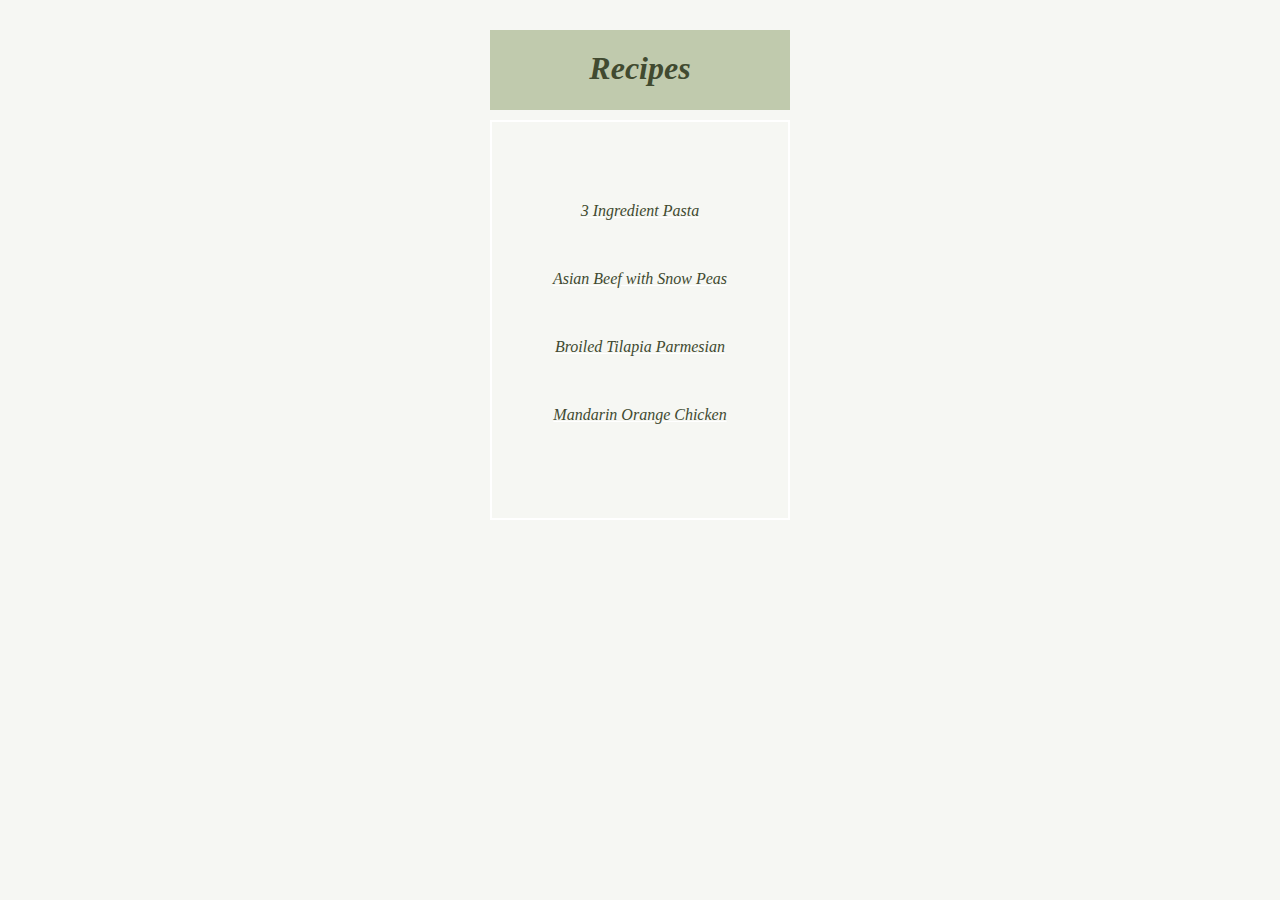
<file: index.html>
<!DOCTYPE html>
<html lang="eng">

<head>
    <meta charset="UTF-8">
    <title>Homepage</title>
    <link rel="stylesheet" href="stylesheets/home.css">
</head>

<body>
    
    <h1><em>Recipes</em></h1>

    <div class="link-box">
        <p class="link link-style">
            <a href="recipes/3-ingredient-pasta.html">3 Ingredient Pasta</a>
        </p>
        <p class="link link-style">
            <a href="recipes/asian-beef-with-snow-peas.html">Asian Beef with Snow Peas</a>
        </p>
        <p class="link link-style">
            <a href="recipes/broiled-tilapia-parmesian.html">Broiled Tilapia Parmesian</a>
        </p>
        <p class="link link-style">
            <a href="recipes/mandarin-orange-chicken.html">Mandarin Orange Chicken</a>
        </p>
    </div>
   
</body>
</html>
</file>
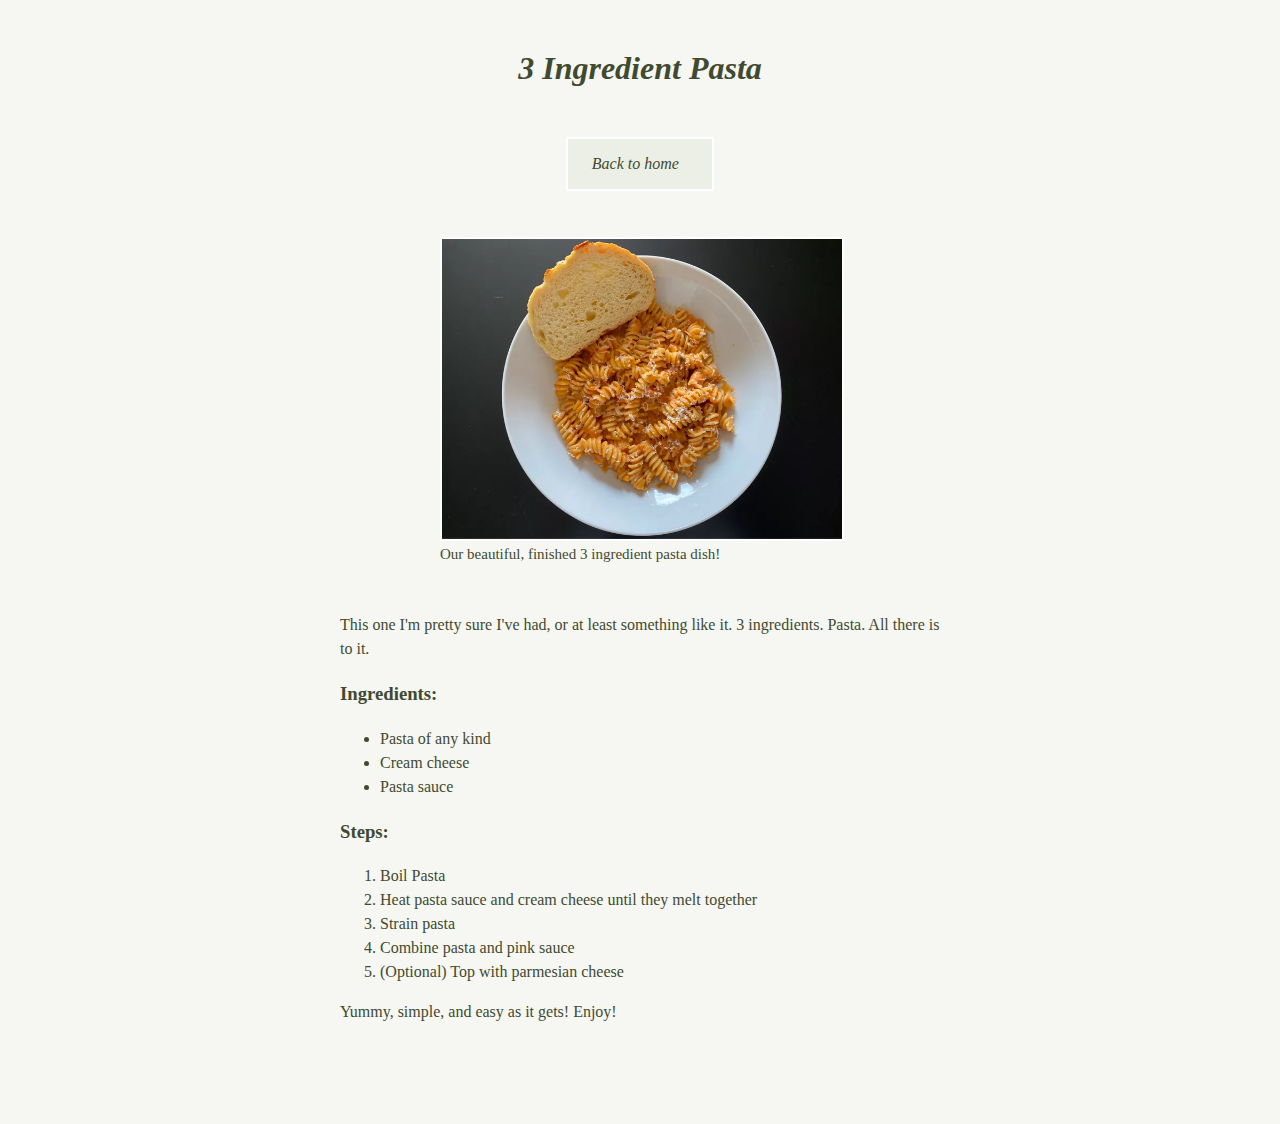
<file: recipes/3-ingredient-pasta.html>
<!DOCTYPE html>
<html lang="eng">

<head>
    <meta charset="UTF-8">
    <title>3 Ingredient Pasta</title>
    <link rel="stylesheet" href="./../stylesheets/recipes.css">
</head>

<body>

    <h1>3 Ingredient Pasta</h1>

    <p class="button">
        <a href="./../index.html">Back to home</a>
    </p>
    
    <p class="img">
        <img src="./../images/3-ingredient-pasta.jpeg" alt="3 Ingredient Pasta" width=400px>
    </p>

    <p class="img-subtitle">Our beautiful, finished 3 ingredient pasta dish!</p>

    <div class="recipe">
        <p>
            This one I'm pretty sure I've had, or at least something like it. 3 ingredients. Pasta. All there is to it.
        </p>

        <p><h3>Ingredients:</h3></p>
        <ul>
            <li>Pasta of any kind</li>
            <li>Cream cheese</li>
            <li>Pasta sauce</li>
        </ul>

        <p><h3>Steps:</h3></p>
        <ol>
            <li>Boil Pasta</li>
            <li>Heat pasta sauce and cream cheese until they melt together</li>
            <li>Strain pasta</li>
            <li>Combine pasta and pink sauce</li>
            <li>(Optional) Top with parmesian cheese</li>
        </ol>

        <p>
            Yummy, simple, and easy as it gets! Enjoy!
        </p>
    </div>
    
</body>

</html>
</file>
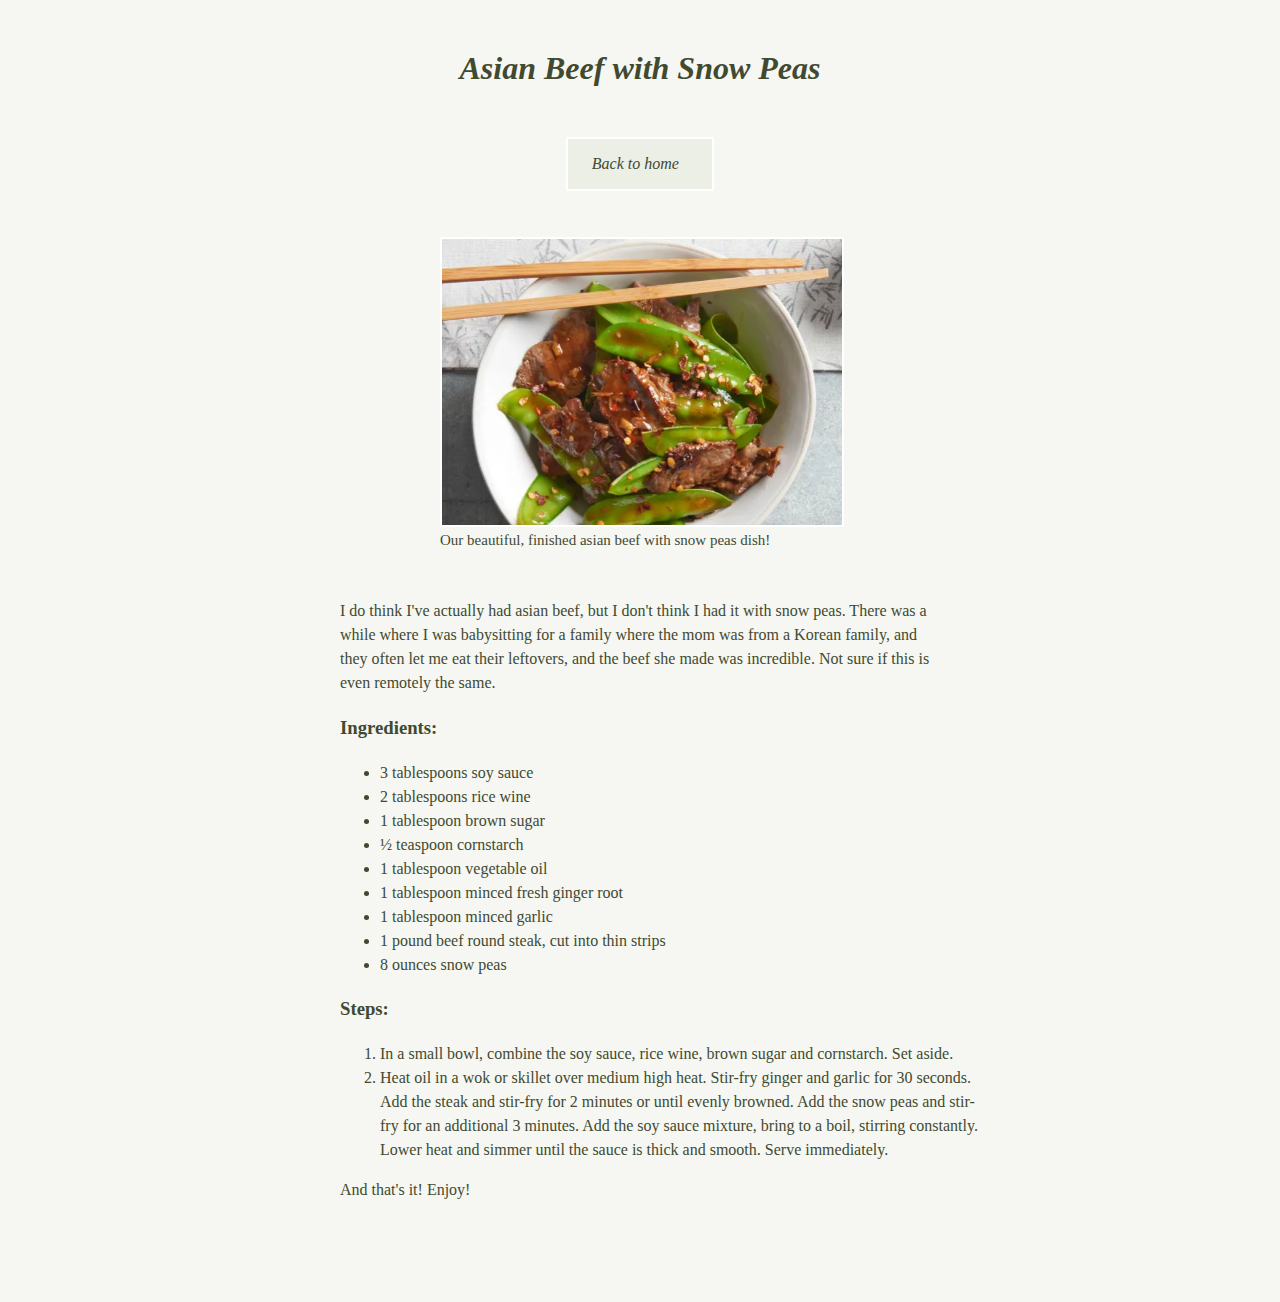
<file: recipes/asian-beef-with-snow-peas.html>
<!DOCTYPE html>
<html lang="eng">

<head>
    <meta charset="UTF-8">
    <title>Asian Beef with Snow Peas</title>
    <link rel="stylesheet" href="./../stylesheets/recipes.css">
</head>

<body>

    <h1>Asian Beef with Snow Peas</h1>

    <p class="button">
        <a href="./../index.html">Back to home</a>
    </p>

    <p class="img">
        <img src="./../images/asian-beef-with-snow-peas.jpeg" alt="Asian Beef with Snow Peas" width=400px>
    </p>

    <p class="img-subtitle">
        Our beautiful, finished asian beef with snow peas dish!
    </p>

    <div class="recipe">
        <p>
            I do think I've actually had asian beef, but I don't think I had it with snow peas. There was a while where I was babysitting for a family where the mom was from a Korean family, and they often let me eat their leftovers, and the beef she made was incredible. Not sure if this is even remotely the same.
        </p>

        <p><h3>Ingredients:</h3></p>
        <ul>
            <li>3 tablespoons soy sauce</li>
            <li>2 tablespoons rice wine</li>
            <li>1 tablespoon brown sugar</li>
            <li>½ teaspoon cornstarch</li>
            <li>1 tablespoon vegetable oil</li>
            <li>1 tablespoon minced fresh ginger root</li>
            <li>1 tablespoon minced garlic</li>
            <li>1 pound beef round steak, cut into thin strips</li>
            <li>8 ounces snow peas</li>
        </ul>

        <p><h3>Steps:</h3></p>
        <ol>
            <li>In a small bowl, combine the soy sauce, rice wine, brown sugar and cornstarch. Set aside.</li>
            <li>Heat oil in a wok or skillet over medium high heat. Stir-fry ginger and garlic for 30 seconds. Add the steak and stir-fry for 2 minutes or until evenly browned. Add the snow peas and stir-fry for an additional 3 minutes. Add the soy sauce mixture, bring to a boil, stirring constantly. Lower heat and simmer until the sauce is thick and smooth. Serve immediately.</li>
        </ol>

        <p>
            And that's it! Enjoy!
        </p>
    </div>

</body>

</html>
</file>
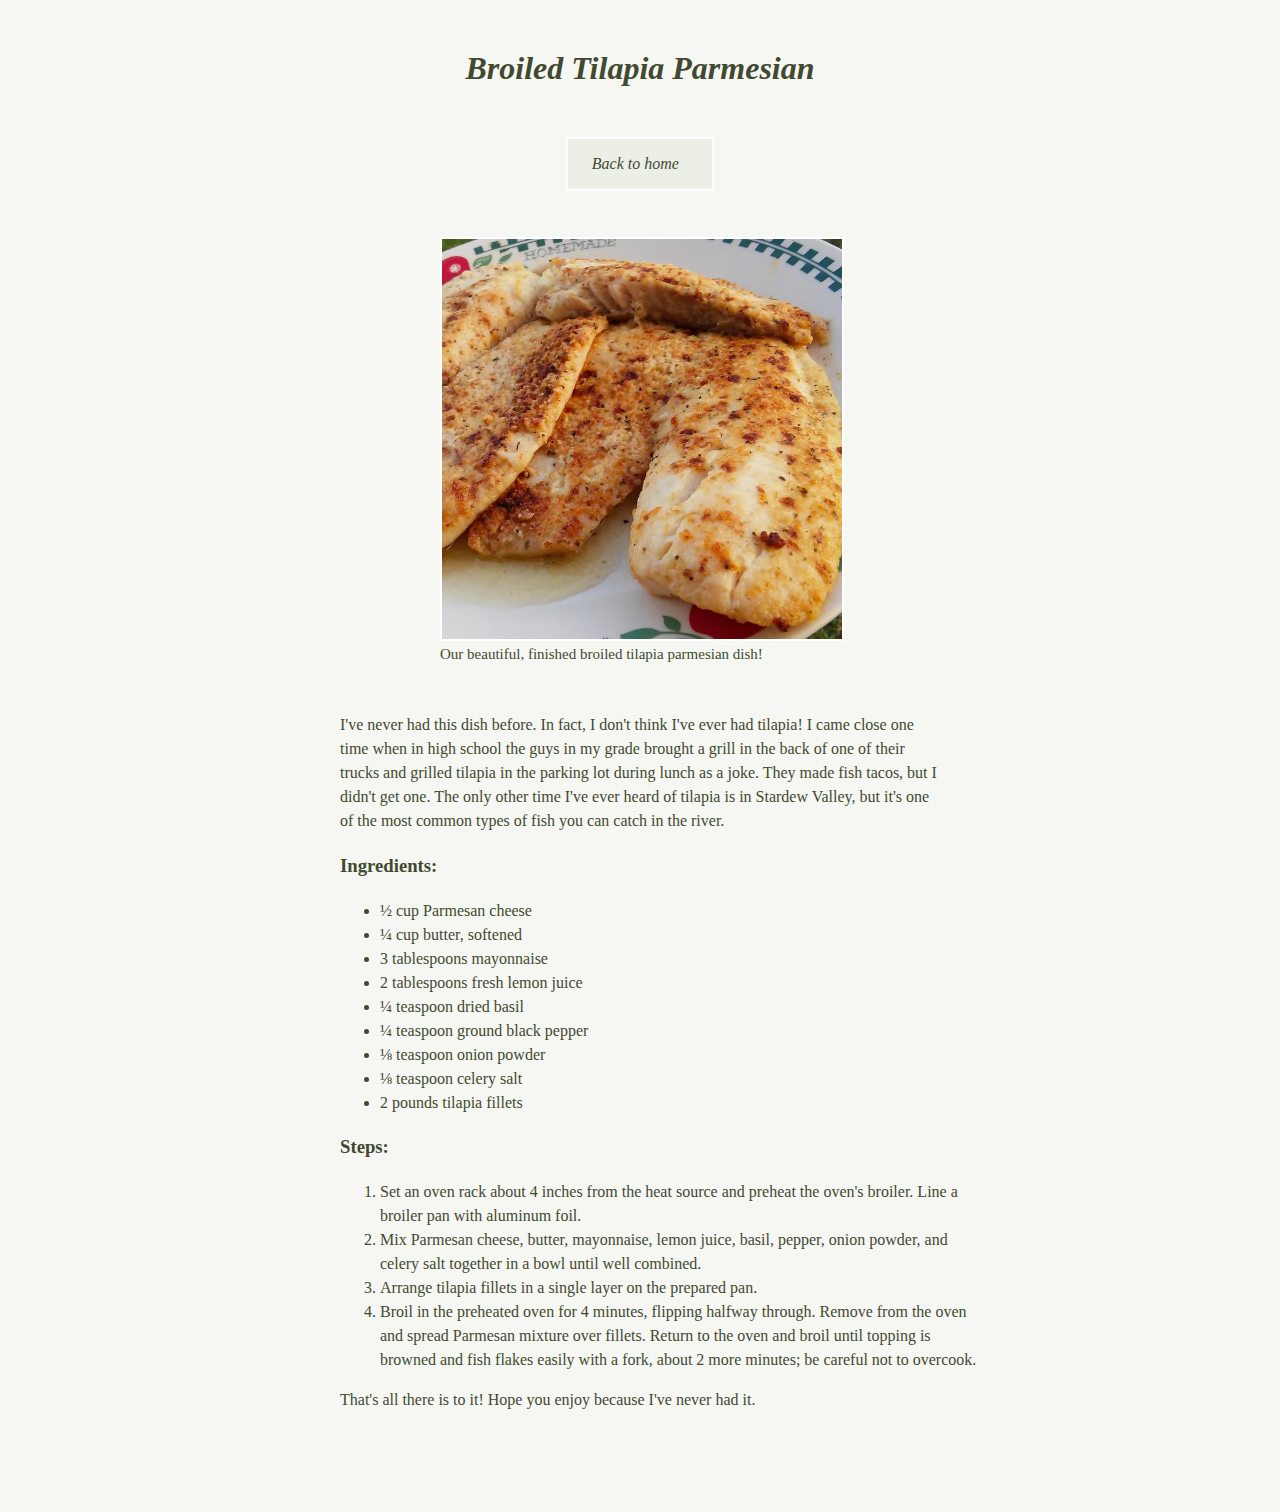
<file: recipes/broiled-tilapia-parmesian.html>
<!DOCTYPE html>
<html lang="eng">

<head>
    <meta charset="UTF-8">
    <title>Broiled Tilapia Parmesian</title>
    <link rel="stylesheet" href="./../stylesheets/recipes.css">
</head>

<body>

    <h1>Broiled Tilapia Parmesian</h1>

    <p class="button">
        <a href="./../index.html">Back to home</a>
    </p>

    <p class="img">
        <img src="./../images/broiled-tilapia-parmesian.jpeg" alt="Broiled Tilapia Parmesian" width=400px">
    </p>

    <p class="img-subtitle">Our beautiful, finished broiled tilapia parmesian dish!</p>

    <div class="recipe">
        <p>
            I've never had this dish before. In fact, I don't think I've ever had tilapia! I came close one time when in high school the guys in my grade brought a grill in the back of one of their trucks and grilled tilapia in the parking lot during lunch as a joke. They made fish tacos, but I didn't get one. The only other time I've ever heard of tilapia is in Stardew Valley, but it's one of the most common types of fish you can catch in the river.
        </p>

        <p><h3>Ingredients:</h3></p>
        <ul>
            <li>½ cup Parmesan cheese</li>
            <li>¼ cup butter, softened</li>
            <li>3 tablespoons mayonnaise</li>
            <li>2 tablespoons fresh lemon juice</li>            
            <li>¼ teaspoon dried basil</li>            
            <li>¼ teaspoon ground black pepper</li>
            <li>⅛ teaspoon onion powder</li>
            <li>⅛ teaspoon celery salt</li>
            <li>2 pounds tilapia fillets</li>
        </ul>

        <p><h3>Steps:</h3></p>
        <ol>
            <li>Set an oven rack about 4 inches from the heat source and preheat the oven's broiler. Line a broiler pan with aluminum foil.</li>
            <li>Mix Parmesan cheese, butter, mayonnaise, lemon juice, basil, pepper, onion powder, and celery salt together in a bowl until well combined.</li>
            <li>Arrange tilapia fillets in a single layer on the prepared pan.</li>
            <li>Broil in the preheated oven for 4 minutes, flipping halfway through. Remove from the oven and spread Parmesan mixture over fillets. Return to the oven and broil until topping is browned and fish flakes easily with a fork, about 2 more minutes; be careful not to overcook.</li>
        </ol>

        <p>
            That's all there is to it! Hope you enjoy because I've never had it.
        </p>
    </div>

</body>

</html>
</file>
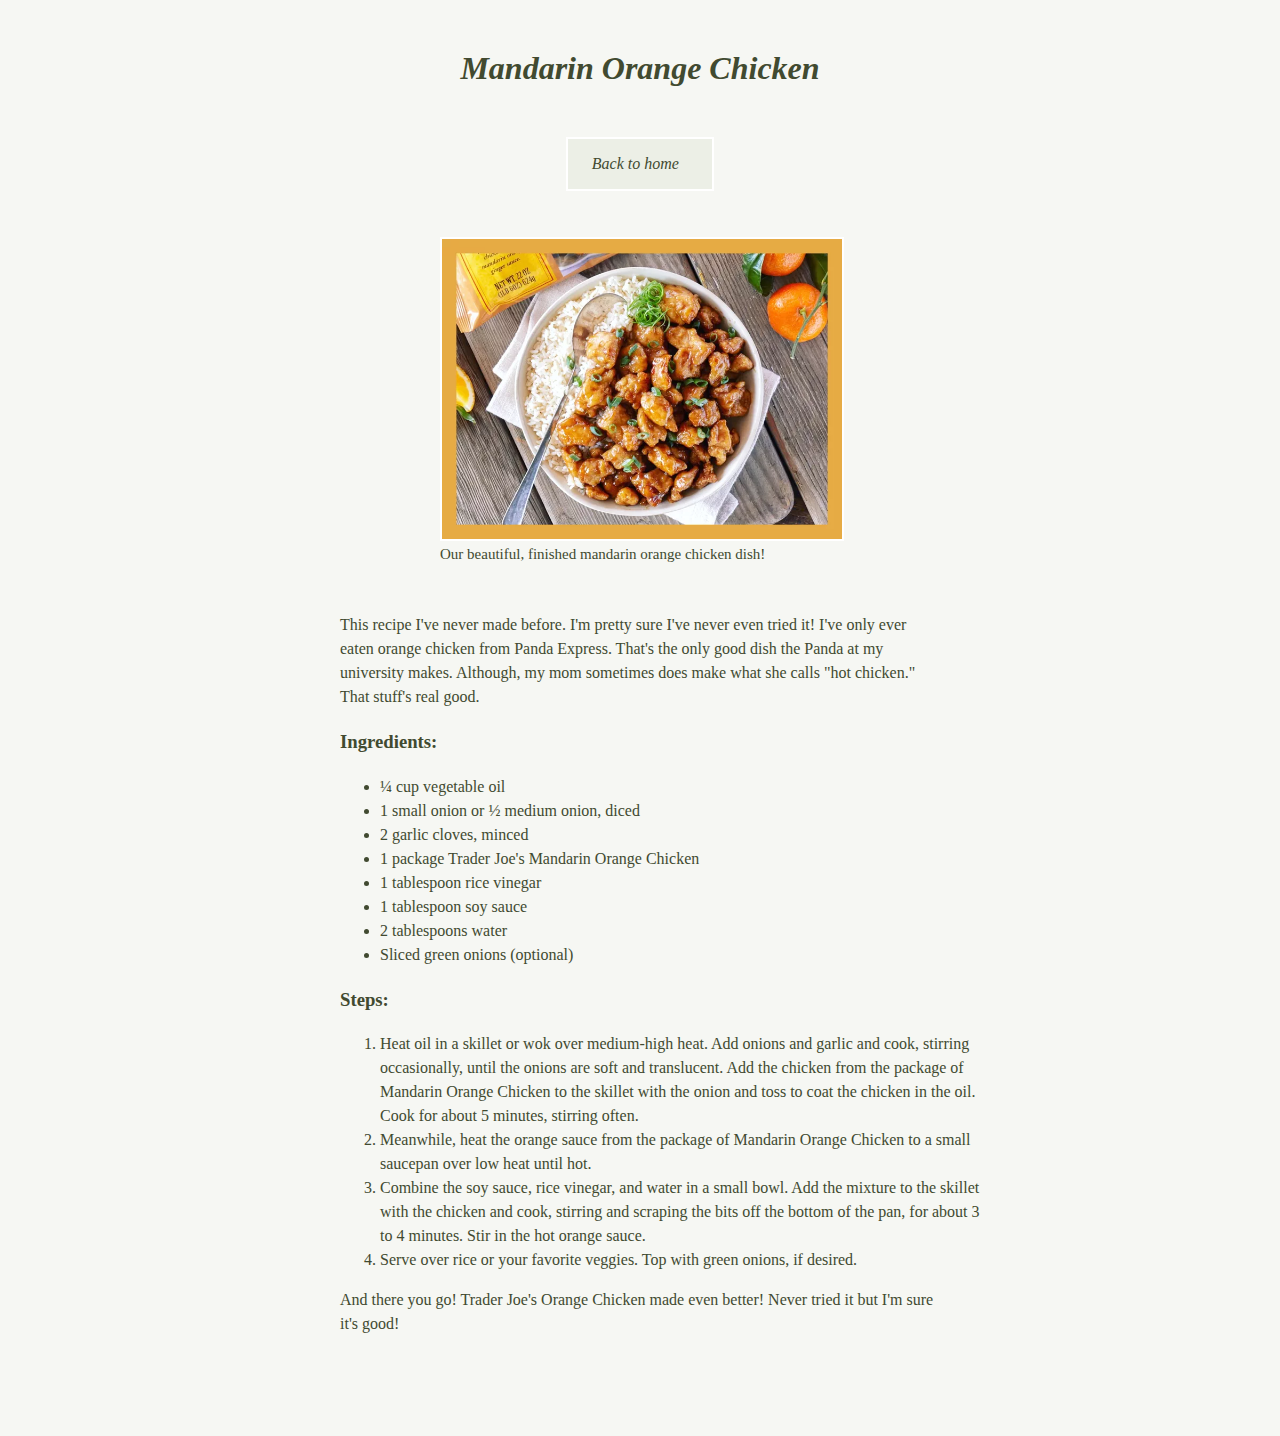
<file: recipes/mandarin-orange-chicken.html>
<!DOCTYPE html>
<html lang="eng">

<head>
    <meta charset="UTF-8">
    <title>Mandarin Orange Chicken</title>
    <link rel="stylesheet" href="./../stylesheets/recipes.css">
</head>

<body>

    <h1>Mandarin Orange Chicken</h1>

    <p class="button">
        <a href="./../index.html">Back to home</a>
    </p>

    <p class="img">
        <img src="./../images/mandarin-orange-chicken.jpeg" alt="Mandarin Orange Chicken" width=400px>
    </p>

    <p class="img-subtitle">
        Our beautiful, finished mandarin orange chicken dish!
    </p>

    <div class="recipe">
        <p>
            This recipe I've never made before. I'm pretty sure I've never even tried it! I've only ever eaten orange chicken from Panda Express. That's the only good dish the Panda at my university makes. Although, my mom sometimes does make what she calls "hot chicken." That stuff's real good.
        </p>

        <p><h3>Ingredients:</h3></p>
        <ul>
            <li>¼ cup vegetable oil</li>
            <li>1 small onion or ½ medium onion, diced</li>
            <li>2 garlic cloves, minced</li>
            <li>1 package Trader Joe's Mandarin Orange Chicken</li>
            <li>1 tablespoon rice vinegar</li>
            <li>1 tablespoon soy sauce</li>
            <li>2 tablespoons water</li>
            <li>Sliced green onions (optional)</li>
        </ul>

        <p><h3>Steps:</h3></p>
        <ol>
            <li>Heat oil in a skillet or wok over medium-high heat. Add onions and garlic and cook, stirring occasionally, until the onions are soft and translucent. Add the chicken from the package of Mandarin Orange Chicken to the skillet with the onion and toss to coat the chicken in the oil. Cook for about 5 minutes, stirring often.</li>
            <li>Meanwhile, heat the orange sauce from the package of Mandarin Orange Chicken to a small saucepan over low heat until hot.</li>
            <li>Combine the soy sauce, rice vinegar, and water in a small bowl. Add the mixture to the skillet with the chicken and cook, stirring and scraping the bits off the bottom of the pan, for about 3 to 4 minutes. Stir in the hot orange sauce.</li>
            <li>Serve over rice or your favorite veggies. Top with green onions, if desired.</li>
        </ol>

        <p>
            And there you go! Trader Joe's Orange Chicken made even better! Never tried it but I'm sure it's good!
        </p>
    </div>
    
</body>

</html>
</file>
<file: stylesheets/home.css>
* {
    font-family: "Garamond", serif;
    text-align: center;
    box-sizing: border-box;
}

body {
    background-color: #F6F7F3;
}

h1 {
    color: #414A30;
    background-color: #C0CAAD;
    height: 80px;
    width: 300px;
    margin-left: auto;
    margin-right: auto;
    margin-top: 30px;
    margin-bottom: 10px;
    padding-top: 20px;
}

.link-box {
    background-color: #F6F7F3;
    height: 400px;
    width: 300px;
    margin-left: auto;
    margin-right: auto;
    padding-top:30px;
    border: 2px solid #FFFFFF
}

.link {
    margin-top: 50px;
    margin-left: auto;
    margin-right: auto;
    margin-bottom: -20;
    font-style: italic;
}

.link-style a {
    text-decoration: underline solid white;
    color: #414A30;
}
</file>
<file: stylesheets/recipes.css>
* {
    font-family: "Garamond", serif;
    width: 600px;
    margin-left: auto;
    margin-right: auto;
}

body {
    color: #414A30;
    background-color: #F6F7F3;
    margin-top: 50px;
    margin-bottom: 100px;
}

h1 {
    color: #414A30;
    font-family: "Garamond", serif;
    text-align: center;
    margin-bottom: 50px;
    font-style: italic;
}

.button a {
    display: block;
    box-sizing: border-box;
    background-color: #ECEFE6;
    border: 2px solid white;
    text-decoration: none;
    color: #414A30;
    padding: 1em 1.5em;
    width: 148.41px;
    margin-left: auto;
    margin-right: auto;
    font-style: italic
}

.img img {
    margin-top: 30px;
    margin-left: 100px;
    margin-right: 100px;
    border: 2px solid white;
    width: 400px
}

.img-subtitle {
    font-size: 15px;
    margin-left: 100px;
    margin-top: -15px;
    margin-bottom: 30px;
}

.recipe {
    margin-top: 50px;
    line-height: 1.5;
}
</file>
